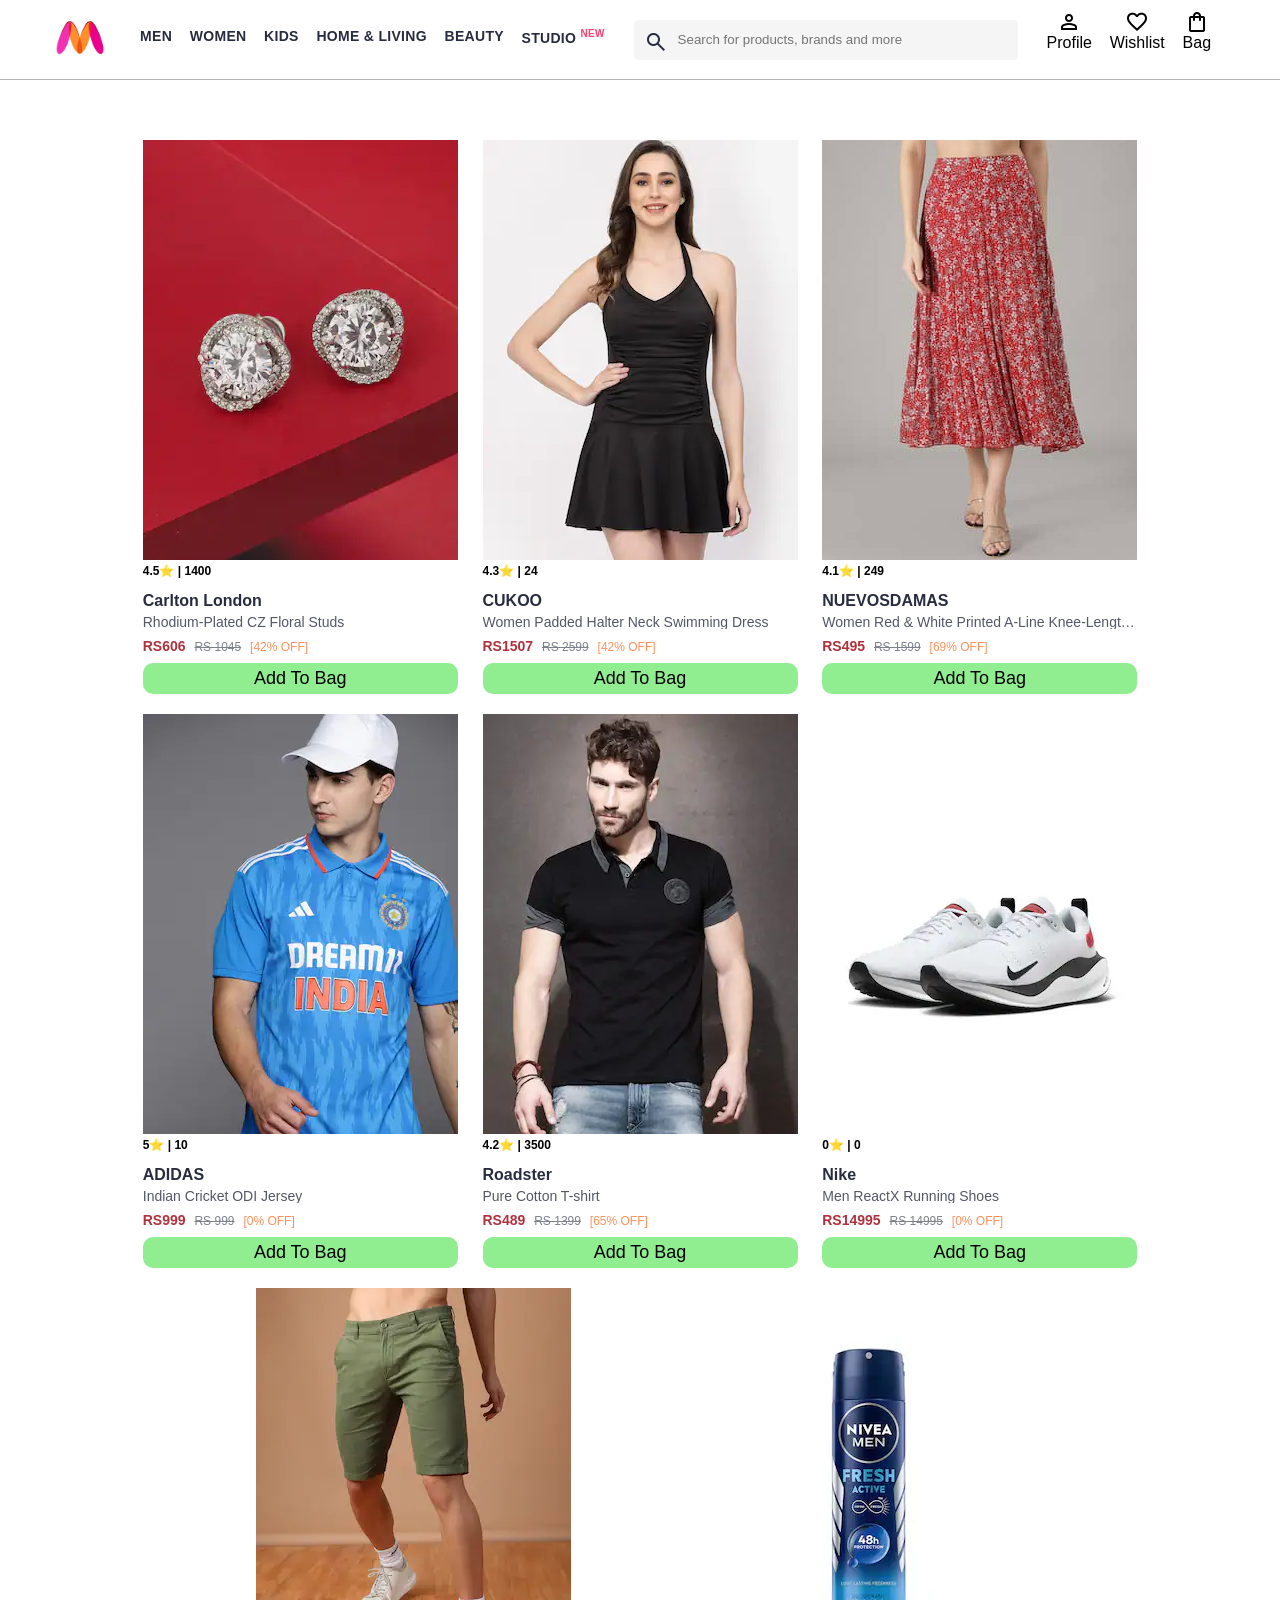
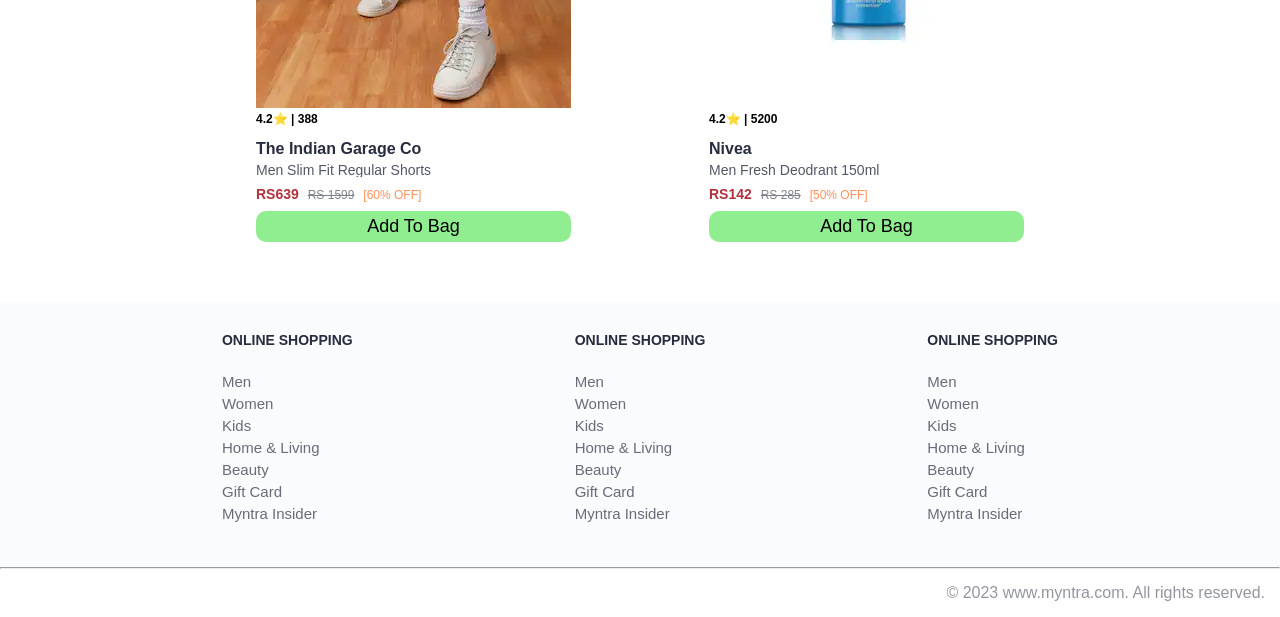
<file: online store /EliteStyle functional clone/index.html>
<!DOCTYPE html>
<html lang="en">
<head>
    <title>Myntra Functional Clone</title>
    <link rel="stylesheet" href="css/index.css">
    <link rel="stylesheet" href="https://fonts.googleapis.com/css2?family=Material+Symbols+Outlined:opsz,wght,FILL,GRAD@20..48,100..700,0..1,-50..200" />
</head>
<body>
    <header>
        <div class="logo_container">
            <a href="#"><img class="myntra_home" src="images/myntra_logo.webp" alt="Myntra Home"></a>
        </div>
        <nav class="nav_bar">
            <a href="#">Men</a>
            <a href="#">Women</a>
            <a href="#">Kids</a>
            <a href="#">Home & Living</a>
            <a href="#">Beauty</a>
            <a href="#">Studio <sup>New</sup></a>
        </nav>
        <div class="search_bar">
            <span class="material-symbols-outlined search_icon">search</span>
            <input class="search_input" placeholder="Search for products, brands and more">
        </div>
        <div class="action_bar">
            <div class="action_container">
                <span class="material-symbols-outlined action_icon">person</span>
                <span class="action_name">Profile</span>
            </div>

            <div class="action_container">
                <span class="material-symbols-outlined action_icon">favorite</span>
                <span class="action_name">Wishlist</span>
            </div>

            <a class="action_container" href="pages/bag.html">
                <span class="material-symbols-outlined action_icon">shopping_bag</span>
                <span class="action_name">Bag</span>
                <span class="bag-items">0</span>
            </a>
        </div>
    </header>
    <main>
        <div class="items-container"></div>
    </main>
    <footer>
        <div class="footer_container">
            <div class="footer_column">
                <h3>ONLINE SHOPPING</h3>

                <a href="#">Men</a>
                <a href="#">Women</a>
                <a href="#">Kids</a>
                <a href="#">Home & Living</a>
                <a href="#">Beauty</a>
                <a href="#">Gift Card</a>
                <a href="#">Myntra Insider</a>
            </div>

            <div class="footer_column">
                <h3>ONLINE SHOPPING</h3>

                <a href="#">Men</a>
                <a href="#">Women</a>
                <a href="#">Kids</a>
                <a href="#">Home & Living</a>
                <a href="#">Beauty</a>
                <a href="#">Gift Card</a>
                <a href="#">Myntra Insider</a>
            </div>

            <div class="footer_column">
                <h3>ONLINE SHOPPING</h3>

                <a href="#">Men</a>
                <a href="#">Women</a>
                <a href="#">Kids</a>
                <a href="#">Home & Living</a>
                <a href="#">Beauty</a>
                <a href="#">Gift Card</a>
                <a href="#">Myntra Insider</a>
            </div>
        </div>
        <hr>

        <div class="copyright">
            © 2023 www.myntra.com. All rights reserved.
        </div>
    </footer>
    <script src="data/items.js"></script>
    <script src="script/index.js"></script>
</body>
</html>
</file>
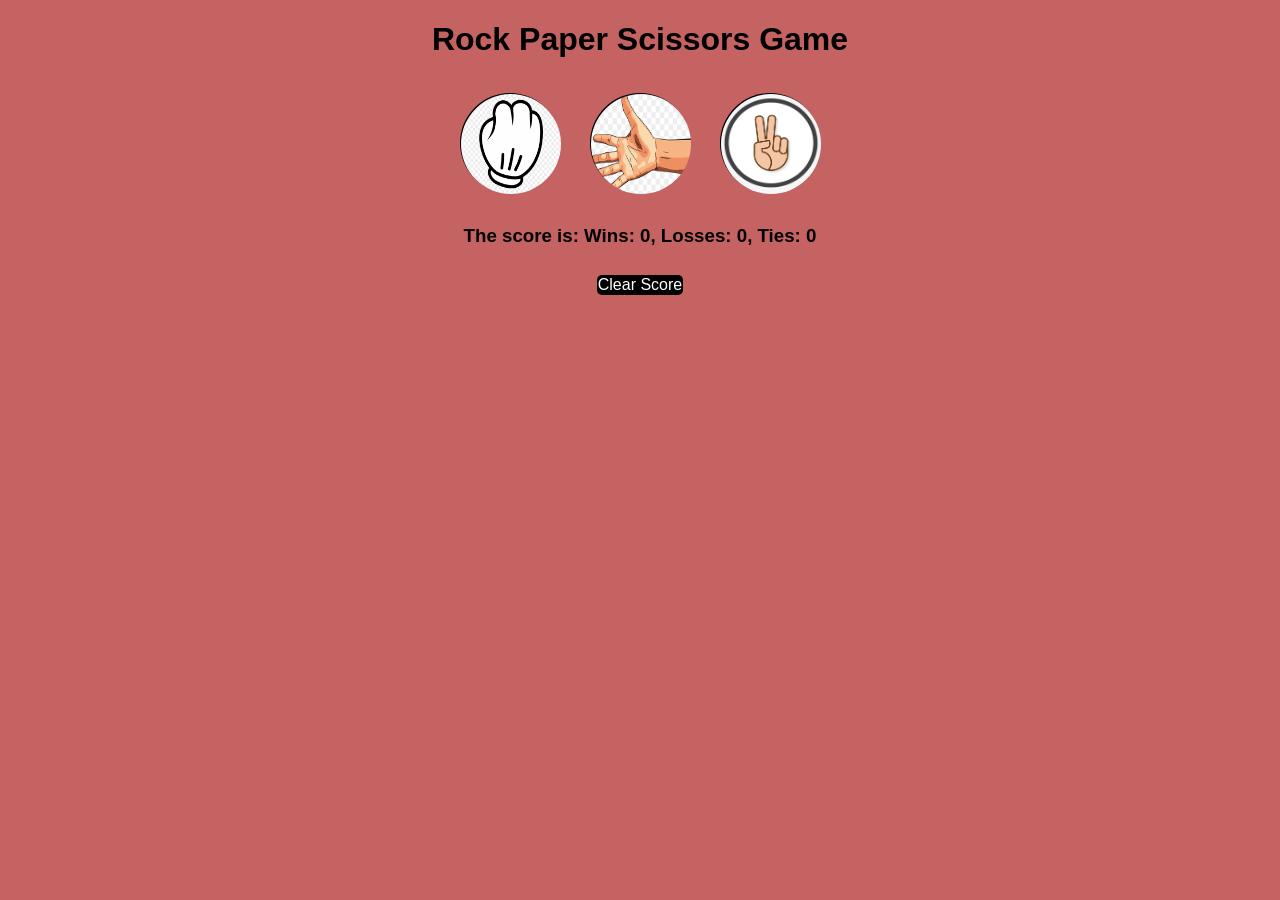
<file: Rock paper scissor game/Simple Game.html>
<!DOCTYPE html>
<html lang="en">
<head>
    <title>GAME</title>
</head>
<link rel="stylesheet" href="Simple game .css">
<body>
    <h1>Rock Paper Scissors Game</h1>
    

<button class="choice-button" onclick="
 let computerChoice = getComputerChoice();
 let result = getresult('Rock', computerChoice);

alertResult('Rock', computerChoice, result);
"> 
<img src="image /rock.png" alt="Rock image "class
="choice-image" >

</button>

<button class="choice-button" onclick=" 
   let computerChoice = getComputerChoice();
   let result = getresult('Paper', computerChoice);

alertResult('Paper', computerChoice, result);
"> 
<img src="image /paper.png" alt="Paper image "class
="choice-image" >

</button>

<button class="choice-button" onclick=" 
   let computerChoice = getComputerChoice();
   let result = getresult('Scissors', computerChoice);

alertResult('Scissors', computerChoice, result);
"> 
<img src="image /scissor.png" alt="Scissors image "class
="choice-image" >

</button>

<h3 class="urs-move"></h3>
<h3 class="cmp-move"></h3>
<h3 class="result"></h3>
<h3 class="score"></h3>

<button onclick="
localStorage.clear();
    resetScore();
    ">
    Clear Score
</button>
<script>
  let score;
  let scoreStr = localStorage.getItem('score');
  resetScore(scoreStr);

    function resetScore(scoreStr) 
    {   
        score  = scoreStr ? JSON.parse(scoreStr) : {
            win : 0,
            lose : 0,
            tie : 0,
        };
        score.scoreDisplay = function() 
        {
            return `Wins: ${this.win}, Losses: ${this.lose}, Ties: ${this.tie}`;
        };
        alertResult();
        
    }


    function getComputerChoice() {
        let randomNumber = Math.random() * 3;
        if (randomNumber > 0 && randomNumber <= 1) {
            return "Rock";
        } else if (randomNumber > 1 &&  randomNumber <= 2) {
            return "Paper";
        } else {
            return "Scissors";
        }
    }


    function getresult(playerChoice, computerChoice){
        if (playerChoice === 'Rock') {
            if (computerChoice === 'Rock') {
                score.tie+=1;
                return "It's a tie!"; 
                
            } else if (computerChoice === 'Paper') {
                 score.lose+=1;
                return "You lose!";
               
            } else { 
                score.win+=1;
                return "You win!";
               
            }
        } else if (playerChoice === 'Paper') {
            if (computerChoice === 'Paper') {
                score.tie+=1;
                return "It's a tie!";
                
            } else if (computerChoice === 'Scissors') {
                score.lose+=1;
                return "You lose!";
                
            } else {
                score.win+=1;
                return "You win!";
                
            }
        } else {
            if (computerChoice === 'Scissors') {
                score.tie+=1;
                return "It's a tie!";
                
            } else if (computerChoice === 'Rock') {score.lose+=1;
                return "You lose!";
                
            } else { 
                score.win+=1;
                return "You win!";
               
            }
        }
    }



    function alertResult(playerChoice, computerChoice, result) {
        localStorage.setItem('score', JSON.stringify(score));
        document.querySelector('.urs-move').innerText = 
        playerChoice !== undefined ? `Your choice is ${playerChoice}.` : '';
        document.querySelector('.cmp-move').innerText = 
        computerChoice !== undefined ? `Computer chose ${computerChoice}.` : '';
        document.querySelector('.result').innerText = 
        result !== undefined ? `The final result is ${result}.` : '';
        document.querySelector('.score').innerText = `The score is: ${score.scoreDisplay()}`;
    
    }

    
</script>
</body>

</html>
</file>
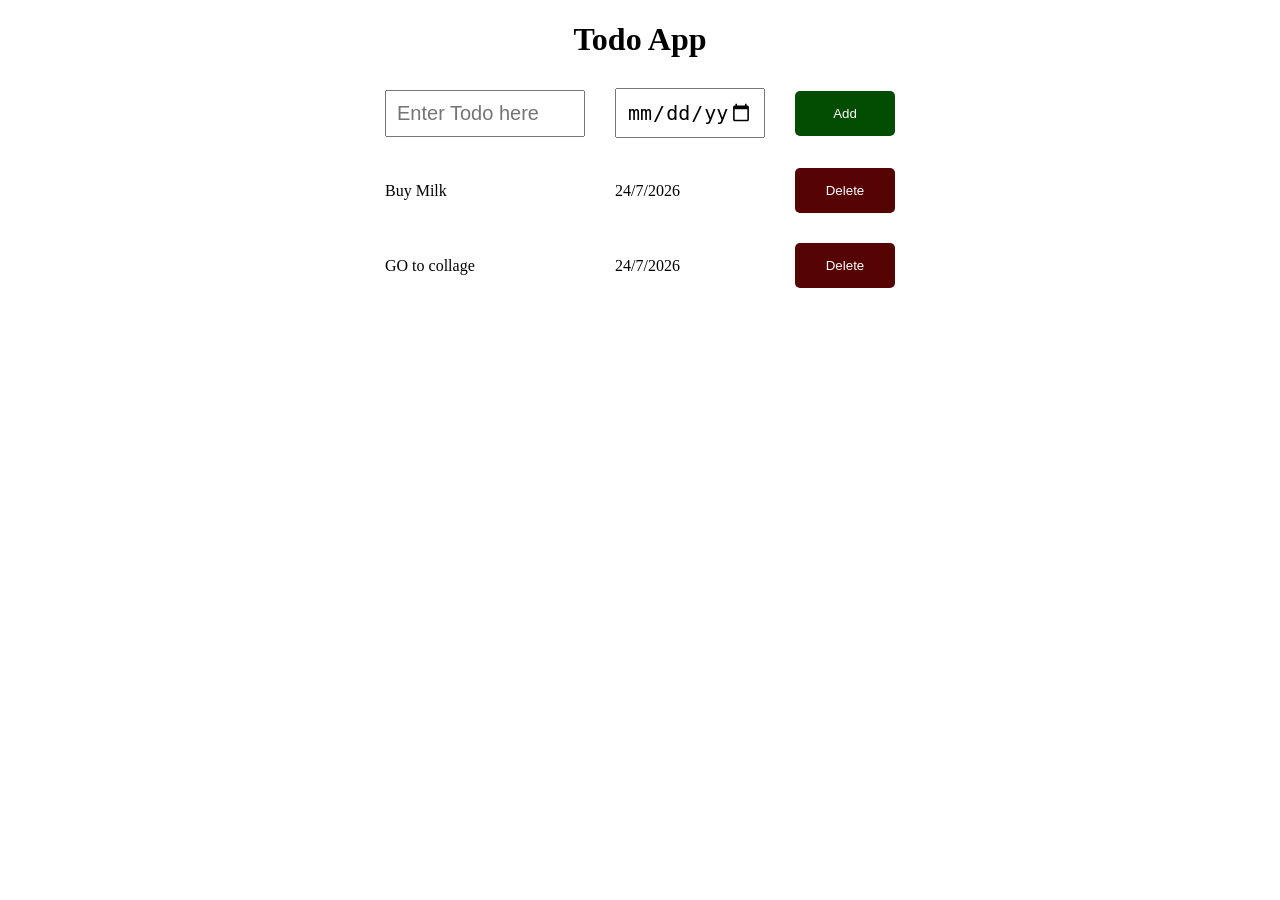
<file: TODO APP/Todo app /topo app.html>
<!DOCTYPE html>
<html lang="en">
<head>
    <meta charset="UTF-8">
    <meta name="viewport" content="width=device-width, initial-scale=1.0">
    <title>App</title>
    
</head>
<link rel="stylesheet" href="todoapp.css">
<body>
    <h1 id="heading"> Todo App</h1>

   <div class=" grid-container">

    <input id="todo-input" type="text" placeholder="Enter Todo here">

    <input type="date" name="" id="todo-date">

    <button  id="add-bt" onclick="addTodo()">Add</button> 
   </div> 

    <div class="todo-container grid-container"></div>

 <script src="scrpit.js"></script>

</body>
</html>
</file>
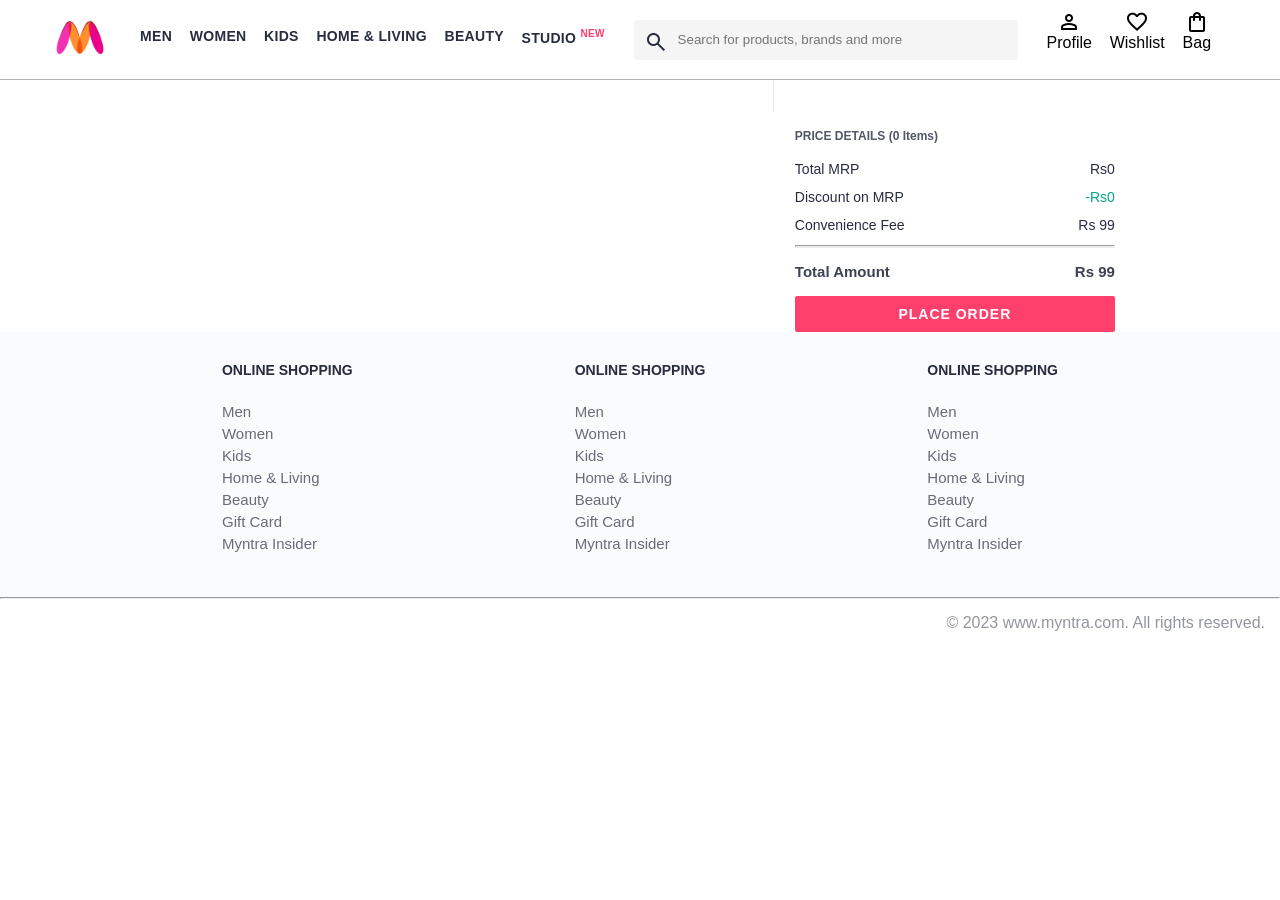
<file: online store /EliteStyle functional clone/pages/bag.html>
<!DOCTYPE html>
<html lang="en">
<head>
    <title>Myntra Clone</title>
    <link rel="stylesheet" href="../css/index.css">
    <link rel="stylesheet" href="../css/bag.css">
    <link rel="stylesheet" href="https://fonts.googleapis.com/css2?family=Material+Symbols+Outlined:opsz,wght,FILL,GRAD@20..48,100..700,0..1,-50..200" />
</head>
<body>
    <header>
        <div class="logo_container">
            <a href="#"><img class="myntra_home" src="../images/myntra_logo.webp" alt="Myntra Home"></a>
        </div>
        <nav class="nav_bar">
            <a href="#">Men</a>
            <a href="#">Women</a>
            <a href="#">Kids</a>
            <a href="#">Home & Living</a>
            <a href="#">Beauty</a>
            <a href="#">Studio <sup>New</sup></a>
        </nav>
        <div class="search_bar">
            <span class="material-symbols-outlined search_icon">search</span>
            <input class="search_input" placeholder="Search for products, brands and more">
        </div>
        <div class="action_bar">
            <div class="action_container">
                <span class="material-symbols-outlined action_icon">person</span>
                <span class="action_name">Profile</span>
            </div>

            <div class="action_container">
                <span class="material-symbols-outlined action_icon">favorite</span>
                <span class="action_name">Wishlist</span>
            </div>

            <div class="action_container">
                <span class="material-symbols-outlined action_icon">shopping_bag</span>
                <span class="action_name">Bag</span>
                <span class="bag-items">0</span>
            </div>
        </div>
    </header>
    <main>
      <div class="bag-page">
        <div class="bag-items-container">
          
        </div>
        <div class="bag-summary">

        </div>

      </div>
    </main>
    <footer>
        <div class="footer_container">
            <div class="footer_column">
                <h3>ONLINE SHOPPING</h3>

                <a href="#">Men</a>
                <a href="#">Women</a>
                <a href="#">Kids</a>
                <a href="#">Home & Living</a>
                <a href="#">Beauty</a>
                <a href="#">Gift Card</a>
                <a href="#">Myntra Insider</a>
            </div>

            <div class="footer_column">
                <h3>ONLINE SHOPPING</h3>

                <a href="#">Men</a>
                <a href="#">Women</a>
                <a href="#">Kids</a>
                <a href="#">Home & Living</a>
                <a href="#">Beauty</a>
                <a href="#">Gift Card</a>
                <a href="#">Myntra Insider</a>
            </div>

            <div class="footer_column">
                <h3>ONLINE SHOPPING</h3>

                <a href="#">Men</a>
                <a href="#">Women</a>
                <a href="#">Kids</a>
                <a href="#">Home & Living</a>
                <a href="#">Beauty</a>
                <a href="#">Gift Card</a>
                <a href="#">Myntra Insider</a>
            </div>
        </div>
        <hr>

        <div class="copyright">
            © 2023 www.myntra.com. All rights reserved.
        </div>
    </footer>
    <script src="../data/items.js"></script>
    <script src="../script/index.js" ></script>
    <script src="../script/bag.js"></script>
</body>
</html>
</file>
<file: online store /EliteStyle functional clone/css/index.css>
/***************** Item Page CSS **************************/
/*.action_container {
    text-decoration: none;
}
a.action_container:link {
    color:black;
}
.item-details {
    cursor: pointer;
    width: 250px;
    margin: 10px;
}
.stars {
    font-size: 12px;
    font-weight: 700;
    text-align: left;
}
.company {
    font-size: 18px;
    font-weight: 700;
    line-height: 1;
    color: #282c3f;
    margin-bottom: 6px;
    overflow: hidden;
    text-overflow: ellipsis;
    white-space: nowrap;
    margin-top: 20px;
}
.item-name {
    color: #535766;
    font-size: 16px;
    line-height: 1;
    margin-bottom: 0;
    margin-top: 0;
    overflow: hidden;
    text-overflow: ellipsis;
    white-space: nowrap;
    font-weight: 400;
    display: block;
}
.price-container {
    margin-top: 10px;
}
.current-price {
    font-size: 14px;
    font-weight: 700;
    color: #282c3f;
}
.original-price {
    text-decoration: line-through;
    color: #7e818c;
    font-weight: 400;
    margin-left: 5px;
    font-size: 12px;
}
.discount-percentage {
    color: #ff905a;
    font-weight: 400;
    font-size: 12px;
    margin-left: 5px;
}
.btn-bag {
    background-color: lightgreen;
    border: none;
    padding: 5px 15px;
    border-radius: 10px;
    width: 100%;
    margin-top: 7px;
    font-size: 20px;
    cursor: pointer;
}
.bag-items {
    background-color: #f16565;
    white-space: nowrap;
    text-align: center;
    line-height: 18px;
    padding: 0 6px;
    height: 18px;
    position: relative;
    border-radius: 50%;
    font-size: 12px;
    color: #fff;
    left: 13px;
    top: -44px;
    font-weight: 700;
    cursor: pointer;
}*/

* {
    margin: 0;
    padding: 0;
    font-family: Assistant,-apple-system,BlinkMacSystemFont,Segoe UI,Roboto,Helvetica,Arial,sans-serif;
    box-sizing: border-box;
}
header {
    display: flex;
    background-color: #ffffff;
    height: 80px;
    justify-content: space-between;
    align-items: center;
    border-bottom: 1px solid #b6b1b1;
}
.myntra_home {
    height: 45px;
}
.logo_container {
    margin-left: 4%;
}
.action_bar {
    margin-right: 4%;
}
.nav_bar {
    display: flex;
    min-width: 500px;
    justify-content: space-evenly;
}
.nav_bar a {
    font-size: 14px;
    letter-spacing: .3px;
    color: #282c3f;
    font-weight: 700;
    text-transform: uppercase;
    text-decoration: none;
    padding: 28px 0;
    border-bottom: 5px solid #ffffff;
}
.nav_bar a:hover {
    border-bottom: 4px solid #f54e77;
}

.nav_bar a sup {
    color: #ff3f6c;
    font-size: 10px;
}

.search_bar {
    height: 40px;
    min-width: 200px;
    width: 30%;
    display: flex;
    align-items: center;
}
.search_icon {
    box-sizing: content-box;
    height: 20px;
    padding: 10px;

    background-color: #f5f5f6;
    color: #282c3f;
    font-weight: 300;
    border-radius: 4px 0 0 4px;
}
.search_input {
    color: #696e79;
    background-color: #f5f5f6;
    flex-grow: 1;
    height: 40px;
    border: 0;
    border-radius: 0 4px 4px 0;
}

.action_bar {
    display: flex;
    min-width: 200px;
    justify-content: space-evenly;
}

.action_container {
    display: flex;
    flex-direction: column;
    align-items: center;
}

/* Main section */
.banner_container {
    margin: 40px 0;
}
.banner_image {
    width: 100%;
}

.category_heading {
    text-transform: uppercase;
    color: #3e4152;
    letter-spacing: .15em;
    font-size: 1.8em;
    margin: 50px 0 10px 30px;
    max-height: 5em;
    font-weight: 700;
}

.category-items,.items-container{
    width: 80%;
    margin: 50px 10%;
     display: flex;
    flex-wrap: wrap;
    justify-content: space-evenly; 
}

.sale_item {
    width: 250px;
}

.footer_container {
    padding: 30px 0px 40px 0px;
    background: #FAFBFC;
    display: flex;
    justify-content: space-evenly;
}

.footer_column {
    display: flex;
    flex-direction: column;
}

.footer_column h3 {
    color: #282c3f;
    font-size: 14px;
    margin-bottom: 25px;
}

.footer_column a {
    color: #696b79;
    font-size: 15px;
    text-decoration: none;
    padding-bottom: 5px;
}

.copyright {
    color: #94969f;
    text-align: end;
    padding: 15px;
}
.items-container{
    width: 80%;
    margin:4opx 10%;
}
  
.item-container{
    width: 315px;
    margin: 10px;

}
.item-image{
    width: 100%;

}
.rating{
    font-size: 12px;
    font-weight: 700; 
}
.camp-name{
    margin-top: 15px;
    font-size: 16px;
    font-weight: 700;
    line-height: 1;
    color: #282c3f;
    margin-bottom: 6px;
    overflow: hidden;
    text-overflow: ellipsis;
    white-space: nowrap;
}
.item-name{
    color: #535766;
    font-size: 14px;
    line-height: 1;
    margin-bottom: 0;
    margin-top: 0;
    overflow: hidden;
    text-overflow: ellipsis;
    white-space: nowrap;
    font-weight: 400;
    display: block;
}
.price{
    margin-top: 10px;
    font-size: 14px;
    line-height: 15px;
    color: #282c3f;
    white-space: nowrap;
}
.current-price{
    font-size: 14px; 
    font-weight: 700;
    color: #b1323d;

}
.original-price{
    text-decoration: line-through;
    color: #7e818c;
    font-weight: 400;
    margin-left: 5px;
    font-size: 12px;
}
.discount{
    color: #ff905a;
    font-weight: 400;
    font-size: 12px;
    margin-left: 5px;
}
.btn-add-bag{
    margin-top: 8px;
    font-size: 18px;
    width: 100%;
    background-color: lightgreen;
    border: none;
    padding: 5px 15px;
    border-radius: 10px;
    cursor: pointer;

}
.bag-items{
    background-color: #f16565;
    white-space: nowrap;
    text-align: center;
    line-height: 18px;
    padding: 0 6px;
    height: 18px;
    position: relative;
    border-radius: 50%;
    font-size: 12px;
    color: #fff;
    left: 13px;
    top: -44px;
    font-weight: 700;
    cursor: pointer;
} 
.action_container {
    text-decoration: none;
}
a{
    color:black;
}
</file>
<file: Rock paper scissor game/Simple game .css>
body
    {
        text-align: center;
        background-color: #c56262;
        font-family: Arial, sans-serif;
    }
    button
    {
        padding: 1px;
        font-size: 16px;
        margin: 10px;
        cursor: pointer;
        border-radius: 5px;
        border: none;
        color: white;
        background-color: black;
    }
    .choice-image
    {
        width: 100px;
        height: 100px;
        border-radius: 50%;
    }
    .choice-button
    {
        height: 100px;
        width: 100px;
       
        margin: 13px;
        border-radius: 50%;
    }
</file>
<file: TODO APP/Todo app /todoapp.css>
#heading{
    text-align: center;
}
body{
    body{
    font-family: Arial;
    display: flex;
    justify-content: center;   /* Horizontal center */
}

.container{
    width: fit-content;
}
}
.grid-container{
    display: grid;
    grid-template-columns: 200px 150px 100px;
    column-gap: 30px;
    row-gap: 30px;
    margin-top: 30px;
    justify-content: center;
    align-items: center;

  
}
#todo-input{
    font-size: 20px;
    padding: 10px;
}
#todo-date{
    font-size: 20px;
    padding: 10px;
}
#add-bt{
    background-color: rgb(2, 77, 2);
    color: white;
    border: none;
    border-radius:5px;
    padding: 15px 10px;
    cursor: pointer;

}
#del-bt{
    background-color: rgb(85, 3, 3);
    color: white;
    border: none;
    border-radius: 5px;
    padding: 15px 10px;
    cursor: pointer;
}
</file>
<file: online store /EliteStyle functional clone/css/bag.css>
.bag-items-container {
  display: inline-block;
  width: 64%;
  padding-right: 20px;
  border-right: 1px solid #eaeaec;
  padding-top: 32px;
  color: #282c3f;
  font-size: 13px;
  line-height: 1.42857143;
}

.bag-page {
  width: 75%;
  margin-left: 12.5%;
}

.bag-summary {
  vertical-align: top;
  display: inline-block;
  width: 35%;
  padding: 24px 0 0 16px;
  color: #282c3f;
  font-size: 13px;
  line-height: 1.42857143;
}

.bag-details-container {
  margin-bottom: 16px;
}

.price-header {
  font-size: 12px;
  font-weight: 700;
  margin: 24px 0 16px;
  color: #535766;
}

.price-item {
  margin-bottom: 12px;
  line-height: 16px;
  font-size: 14px;
  color: #282c3f;
}

.price-item-value {
  float: right;
}

.priceDetail-base-discount {
  color: #03a685;
}

.price-footer {
  font-weight: 700;
  font-size: 15px;
  padding-top: 16px;
  border-top: 1px solid #eaeaec;
  color: #3e4152;
  line-height: 16px;
}

.btn-place-order {
  width: 100%;
  letter-spacing: 1px;
  font-size: 14px;
  font-weight: 600;
  border-radius: 2px;
  border-width: 0px;
  padding: 10px 16px;
  background-color: rgb(255, 63, 108);
  color: rgb(255, 255, 255);
  cursor: pointer;
}

.bag-item-container {
  margin-bottom: 8px;
  background: #fff;
  font-size: 14px;
  border: 1px solid #eaeaec;
  border-radius: 4px;
  position: relative;
  padding: 12px 12px 0;
}

.item-left-part {
  position: absolute;
  background: rgb(255, 242, 223);
  height: 148px;
  width: 111px;
}

.item-right-part {
  padding-left: 12px;
  position: relative;
  min-height: 148px;
  margin-left: 111px;
  margin-bottom: 12px;
}

.bag-item-img {
  width: 100%;
}

.return-period {
  display: inline-flex;
  font-size: 14px;
  padding-top: 8px;
}

.return-period-days {
  font-weight: 700;
  margin-right: 4px;
}

.delivery-details {
  margin-top: 5px;
  color: #282c3f;
  font-size: 12px;
  letter-spacing: -.1px;
  margin-bottom: 8px;
  line-height: 15px;
}

.delivery-details-days {
  color: #03a685;
}

.remove-from-cart {
  position: absolute;
  font-size: 25px;
  top: 10px;
  right: 18px;
  width: 14px;
  height: 14px;
  cursor: pointer;
}
</file>
